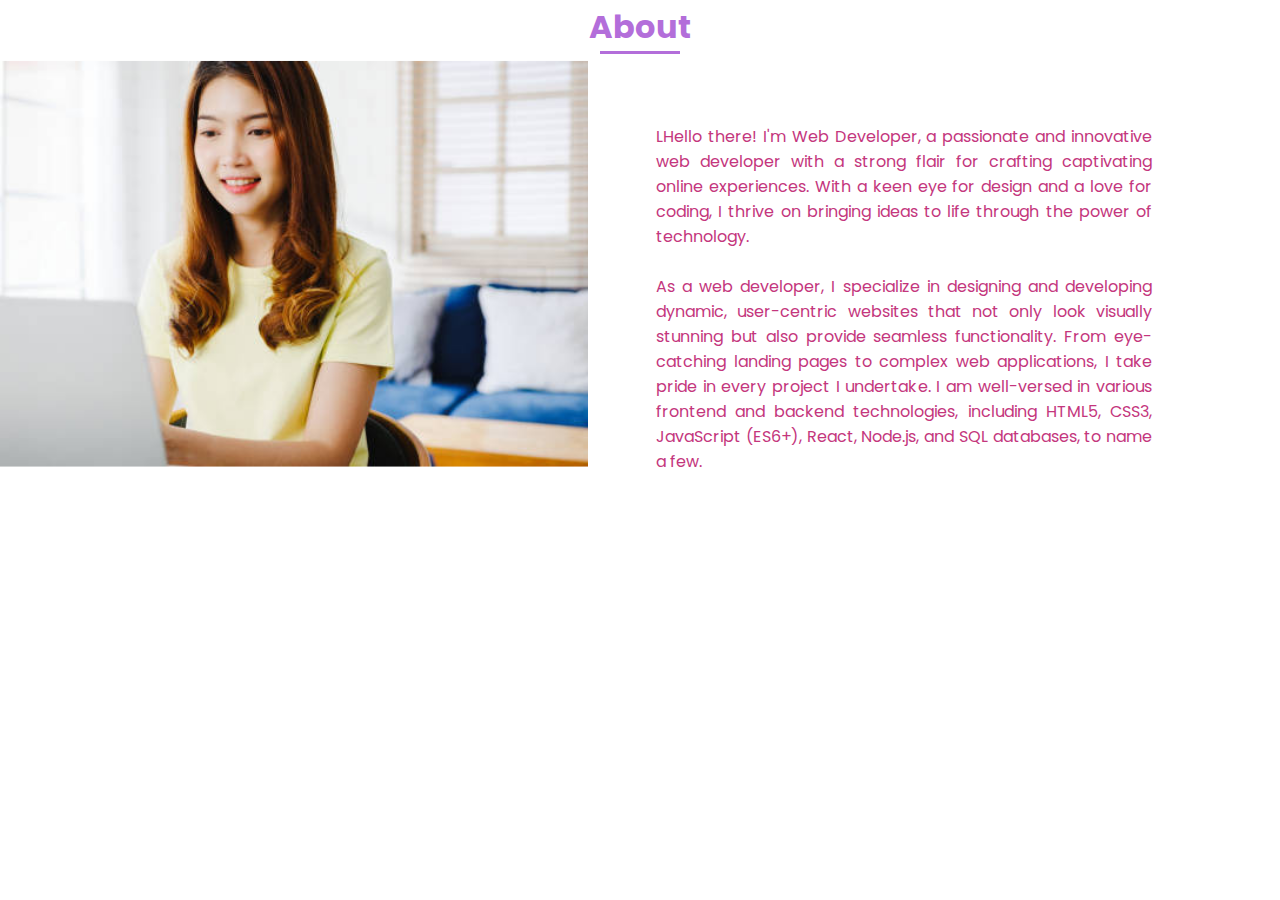
<file: about.html>
<!DOCTYPE html>
<html lang="en">
<head>
    <meta charset="UTF-8">
    <meta name="viewport" content="width=device-width, initial-scale=1.0">
    <title>Portfolio Website</title>
    <link rel="stylesheet" href="style.css">
</head>
<body>
      <section class="about section " id="about">
        <h2 class="section-title">About</h2>

        <div class="about__container bd-grid">
            <div class="about__img" >
                <img src="./picture.jpg" alt="">
            </div>
            
            <div>
                <p class="about__text">LHello there! I'm Web Developer, a passionate and innovative web developer with a strong flair for crafting captivating online experiences. With a keen eye for design and a love for coding, I thrive on bringing ideas to life through the power of technology.
                <br>
                <br>
                As a web developer, I specialize in designing and developing dynamic, user-centric websites that not only look visually stunning but also provide seamless functionality. From eye-catching landing pages to complex web applications, I take pride in every project I undertake. I am well-versed in various frontend and backend technologies, including HTML5, CSS3, JavaScript (ES6+), React, Node.js, and SQL databases, to name a few.
                </p>           
            </div>                                   
        </div>
    </section>

</body>
</html>
</file>
<file: style.css>
@import url("https://fonts.googleapis.com/css2?family=Poppins:wght@400;600;700&amp;display=swap");
:root{
  --header-height: 3rem;
  --font-semi: 600;
}
:root{
  --first-color:  #b36eda;
  --second-color: #0E2431;
}
:root{
  --body-font: 'Poppins', sans-serif;
  --big-font-size: 2rem;
  --h2-font-size: 1.25rem;
  --normal-font-size: 0.938rem;
}
@media screen and (min-width: 768px){
  :root{
    --big-font-size: 3.5rem;
    --h2-font-size: 2rem;
    --normal-font-size: 1rem;
  }
}
:root{
  --mb-1: 0.5rem;
  --mb-2: 1rem;
  --mb-3: 1.5rem;
  --mb-4: 2rem;
  --mb-5: 2.5rem;
  --mb-6: 3rem;
}
:root{
  --z-back: -10;
  --z-normal: 1;
  --z-tooltip: 10;
  --z-fixed: 100;
}
*,::before,::after{
  box-sizing: border-box;
}
html{
  scroll-behavior: smooth;
}
body{
  margin: var(--header-height) 0 0 0;
  font-family: var(--body-font);
  font-size: var(--normal-font-size);
  color: var(--second-color);
    
}
h1,h2,p{
  margin: 0;
}
ul{
  margin: 0;
  padding: 0;
  list-style: none;
}
a{
  text-decoration: none;
}
img{
  max-width: 100%;
  height: auto;
  display: block;
}
.l-main{
  background-color: #051522;
}
.section-title{
  position: relative;
  font-size: var(--h2-font-size);
  color: var(--first-color);
  margin-top: var(--mb-2);
  margin-bottom: var(--mb-4);
  text-align: center;
}
.section-title::after{
  position: absolute;
  content: "";
  width: 64px;
  height: 0.18rem;
  left: 0;
  right: 0;
  margin: auto;
  top: 2rem;
  background-color: var(--first-color);
}
.section{
  padding-top: 3rem;
  padding-bottom: 2rem;
}
.bd-grid{
  max-width: 1024px;
  display: grid;
  grid-template-columns: 100%;
  grid-column-gap: 2rem;
  width: calc(100% - 2rem);
  margin-left: var(--mb-2);
  margin-right: var(--mb-2);

}
.l-header{
  width: 100%;
  position: fixed;
  top: 0;
  left: 0;
  z-index: var(--z-fixed);
  background-color:   #1d2b41;
  box-shadow: 0 1px 4px rgba(146,161,176,.15);
}
.nav{
  height: var(--header-height);
  display: flex;
  justify-content: space-between;
  align-items: center;
  font-weight: var(--font-semi);
}
@media screen and (max-width: 768px){
  .nav__menu{
    position: fixed;
    top: var(--header-height);
    right: -100%;
    width: 80%;
    height: 100%;
    padding: 2rem;
    background-color: var(--second-color);
    transition: .5s;
  }
}
.nav__item{
  margin-bottom: var(--mb-4);
}
.nav__link{
  position: relative;
  
}
.nav__item a{
  color: white;
}
.nav__link:hover{
  position: relative;

}
.nav__link:hover::after{
  position: absolute;
  content: "";
  width: 100%;
  height: 0.18rem;
  left: 0;
  top: 2rem;
  background-color: var(--first-color);

}
.nav__item a:hover{
  color:  #b36eda;
  transition: .5 ease;

}
.nav__logo{
  color: #fff;
  font-size: 30px;
}
.nav__toggle{
  color: var(--second-color);
  font-size: 1.5rem;
  cursor: pointer;
}
.active::after{
  position: absolute;
  content: "";
  width: 100%;
  height: 0.18rem;
  left: 0;
  top: 2rem;
  background-color: var(--first-color);
}


.show{
  right: 0;
}
.home{
  height: calc(100vh - 3rem);
  row-gap: 1rem;
}
.home__data{
  align-self: center;
}
.home__title{
  font-size: var(--big-font-size);
  margin-bottom: 10%;
  color: white;
}
.home__title-color{
  color: var(--first-color);
}

.home__img{
  position: absolute;
  right: 0;
  bottom: 0;
  width: 290px;
}
.home__img img{
  width: 450px;
  height: 380px;
  transition: transform .2s ;

}
.home__img:hover{
  transition:.5s ease;
 transform: translate(-10px,-50px);
}
.home__img img:hover{
  transform: scale(1.3);
}
.button{
  display: inline-block;
  background-color: var(--first-color);
  color: #fff;
  padding: .75rem 2.5rem;
  font-weight: var(--font-semi);
  border-radius: .5rem;
  margin-bottom: 200px;
}
.button:hover{
  box-shadow: 0 10px 36px rgba(0,0,0,.15);
}
#about{
  margin-top: -6%;

}
.about__text{
  text-align: justify;
  color: rgb(196, 54, 125);
}
.about__container{
  row-gap: 2rem;
  text-align: center;
}
.about__subtitle{
  margin-bottom: var(--mb-2);
}
.about__img{

  height: 400px;
  width: 300px;
  margin-left: -300px;
  
}
.about__img img
{
transform: scale(2.4);
margin-left: 250px;
margin-top: 80px;

}
.about__img:hover{
   transition: .5s;
 transform: translate(-10px,-20px);
}
.about__img img:hover{
 transition: .5s;
 transform: translate(-30px,-10px);
 transform: scale(2.9);
}
.contact__input{
  width: 100%;
  font-size: var(--normal-font-size);
  font-weight: var(--font-semi);
  padding: 1rem;
  border-radius: .5rem;
  border: 1.5px solid var(--second-color);
  outline: none;
  margin-bottom: var(--mb-4);
}
.contact__button{
  display: block;
  border: none;
  outline: none;
  font-size: var(--normal-font-size);
  cursor: pointer;
  margin-left: auto;
}
.footer{
  background-color: var(--second-color);
  color: #fff;
  text-align: center;
  font-weight: var(--font-semi);
  padding: 2rem 0;
}
.footer__title{
  font-size: 2rem;
  margin-bottom: var(--mb-4);
}
.footer__social{
  margin-bottom: var(--mb-4);
  color: #fff;

}
.footer__icon{
  font-size: 1.5rem;
  color: #fff;
  margin: 0 var(--mb-2)
}
@media screen and (min-width: 768px){
  body{
    margin: 0;
  }
  .section{
    padding-top: 4rem;
    padding-bottom: 3rem;
  }
  .section-title{
    margin-bottom: var(--mb-6);
  }
  .section-title::after{
    width: 80px;
    top: 3rem;
  }

  .nav{
    height: calc(var(--header-height) + 1rem);
  }
  .nav__list{
    display: flex;
    padding-top: 0;
  }
  .nav__item{
    margin-left: var(--mb-6);
    margin-bottom: 0;
  }
  .nav__toggle{
    display: none;
  }
  .nav__link{
    color: var(--second-color);
  }

  .home{
    height: 100vh;
  }
  .home__data{
    align-self: flex-end;
  }
  .home__social{
    padding-top: 0;
    padding-bottom: 2.5rem;
    flex-direction: row;
    align-self: flex-end;
  }
  .home__social-icon{
    margin-bottom: 0;
    margin-right: var(--mb-4);
    color: white;
  }
  .home__img{
    width: 457px;
    bottom: 15%;
  }

  .about__container, .skills__container{
    grid-template-columns: repeat(2,1fr);
    align-items: center;
    text-align: initial;
  }
  .about__img img{
    width: 300px;
  }
  .work__container{
    grid-template-columns: repeat(3, 1fr);
    grid-template-rows: repeat(2,1fr);
    column-gap: 2rem;
  }
  .contact__form{
    width: 360px;
  }
  .contact__container{
    justify-items: center;
  }
}

@media screen and (min-width: 1024px) {
  .bd-grid {
    margin-left: auto;
    margin-right: auto;
  }
  .home__img {
    right: 10%;
  }
}


    form{
     display: flex;
     flex-wrap: wrap;
    }
    .username{
      flex: 1 0 140px;
    }
    .email{
     flex: 1 0 140px;
    }
    .button{
      flex: 1 0 50px;
    }
</file>
